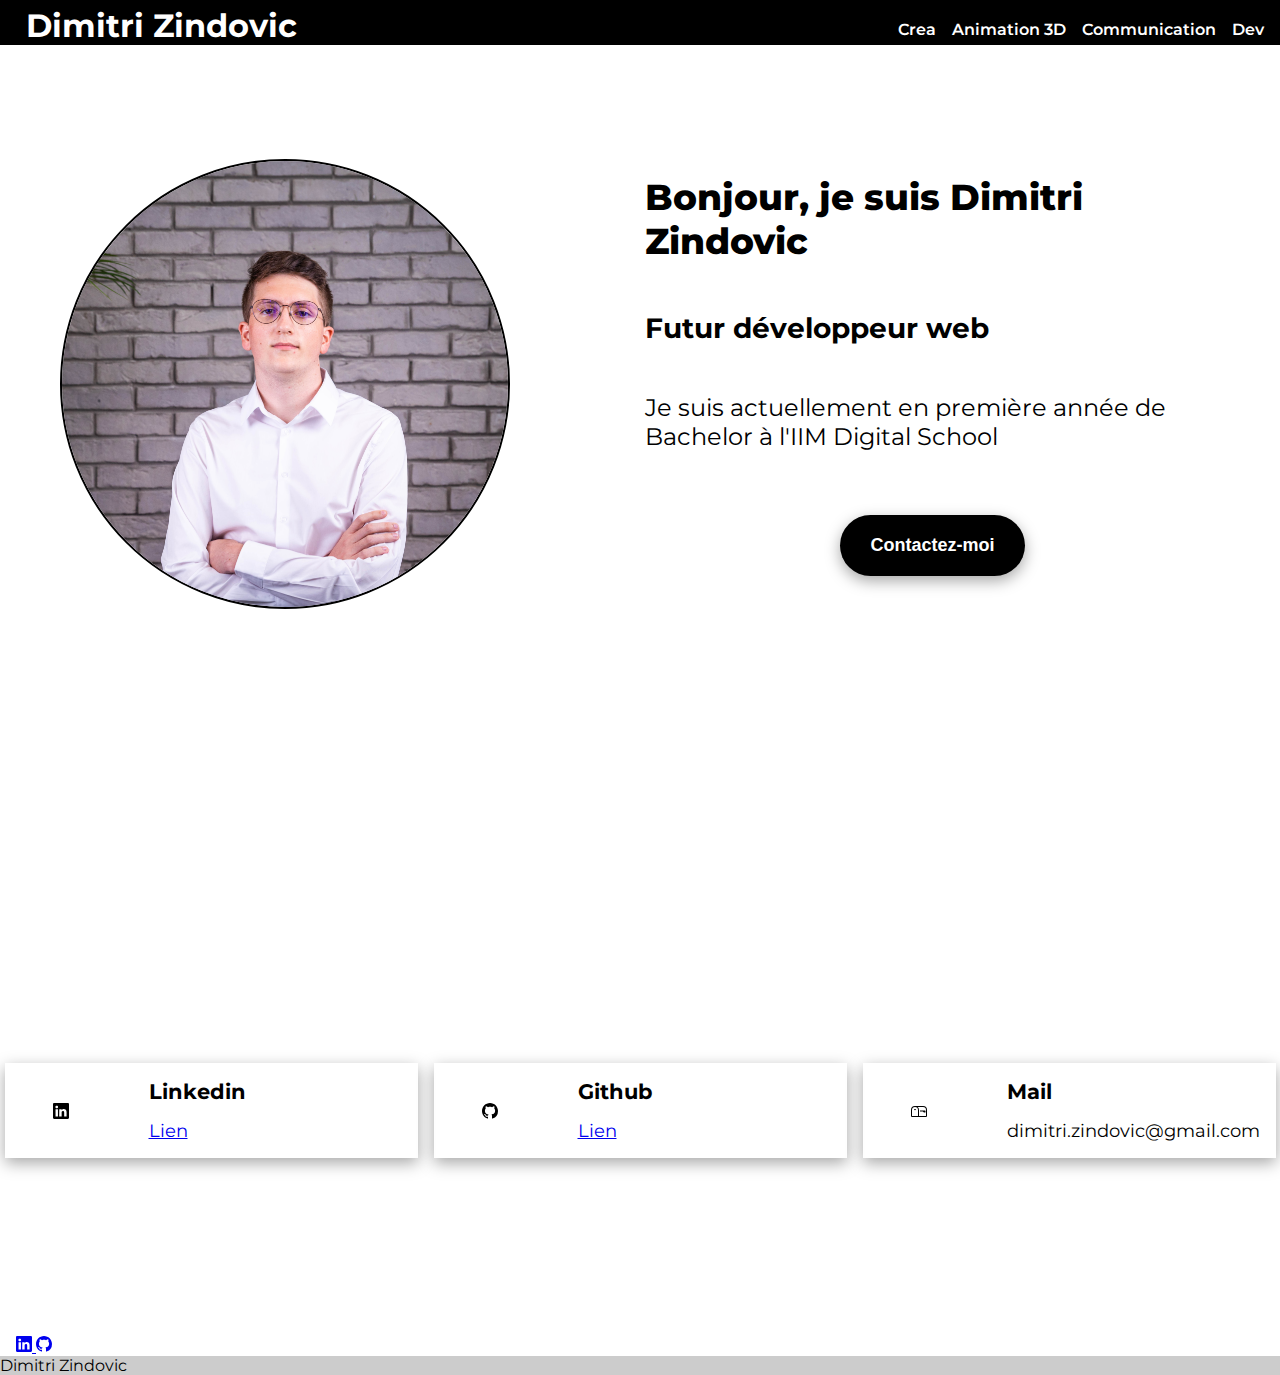
<file: index.html>
<!DOCTYPE html>
<html lang="en">
  <head>
    <meta charset="UTF-8" />
    <meta http-equiv="X-UA-Compatible" content="IE=edge" />
    <meta name="viewport" content="width=device-width, initial-scale=1.0" />
    <link rel="stylesheet" href="css/style.css" />
    <title>Portfolio Dimitri Zindovic</title>
    <link
      href="https://cdn.jsdelivr.net/npm/bootstrap@5.2.2/dist/css/bootstrap.min.css"
      rel="stylesheet"
      integrity="sha384-Zenh87qX5JnK2Jl0vWa8Ck2rdkQ2Bzep5IDxbcnCeuOxjzrPF/et3URy9Bv1WTRi"
      crossorigin="anonymous"
    />
  </head>
  <body>
    <header>
      <header>
        <nav class="navbar-perso">
          <div class="navbar navbar-title-perso"><h1>Dimitri Zindovic</h1></div>
          <ul class="nav-links-perso">
            <li class="nav-link-perso animate__animated animate__bounce">
              <a href="crea.html">Crea</a>
            </li>
            <li class="nav-link-perso animate__animated animate__bounce">
              <a href="animation.html">Animation 3D</a>
            </li>
            <li class="nav-link-perso animate__animated animate__bounce">
              <a href="communication.html">Communication</a>
            </li>
            <li class="nav-link-perso animate__animated animate__bounce">
              <a href="dev.html">Dev</a>
            </li>
          </ul>
        </nav>
    </header>
    <main>
      <br /><br />
      <div class="container main-container">
        <section class="section">
          <div class="section-avatar">
            <img
              class="avatar"
              src="images/avatar.jpg"
              alt="photo de Dimitri Zindovic"
            />
          </div>
          <div class="section section-texte">
            <h2 class="section-titre">Bonjour, je suis Dimitri Zindovic</h2>
            <h3>Futur développeur web</h3>
            <p>
              Je suis actuellement en première année de Bachelor à l'IIM Digital
              School
            </p>
            <div class="section section-2">
              <button class="btn-black">
                <a
                  href="https://www.linkedin.com/in/dimitri-zindovic-22456924b/"
                  >Contactez-moi</a
                >
              </button>
            </div>
          </div>
        </section>
        <br /><br /><br />
      </div>
      <div class="container-center">
        <section class="section section-cards-grid">
          <div class="card-shadow">
            <svg
              xmlns="http://www.w3.org/2000/svg"
              width="16"
              height="16"
              fill="currentColor"
              class="bi bi-linkedin card-perso"
              viewBox="0 0 16 16"
            >
              <path
                d="M0 1.146C0 .513.526 0 1.175 0h13.65C15.474 0 16 .513 16 1.146v13.708c0 .633-.526 1.146-1.175 1.146H1.175C.526 16 0 15.487 0 14.854V1.146zm4.943 12.248V6.169H2.542v7.225h2.401zm-1.2-8.212c.837 0 1.358-.554 1.358-1.248-.015-.709-.52-1.248-1.342-1.248-.822 0-1.359.54-1.359 1.248 0 .694.521 1.248 1.327 1.248h.016zm4.908 8.212V9.359c0-.216.016-.432.08-.586.173-.431.568-.878 1.232-.878.869 0 1.216.662 1.216 1.634v3.865h2.401V9.25c0-2.22-1.184-3.252-2.764-3.252-1.274 0-1.845.7-2.165 1.193v.025h-.016a5.54 5.54 0 0 1 .016-.025V6.169h-2.4c.03.678 0 7.225 0 7.225h2.4z"
              />
            </svg>
            <div class="card-content">
              <h3>Linkedin</h3>
              <p>
                <a href="https://www.linkedin.com/in/dimitri-zindovic-22456924b"
                  >Lien</a
                >
              </p>
            </div>
          </div>
          <div class="card-shadow">
            <svg
              xmlns="http://www.w3.org/2000/svg"
              width="16"
              height="16"
              fill="currentColor"
              class="bi bi-github"
              viewBox="0 0 16 16"
            >
              <path
                d="M8 0C3.58 0 0 3.58 0 8c0 3.54 2.29 6.53 5.47 7.59.4.07.55-.17.55-.38 0-.19-.01-.82-.01-1.49-2.01.37-2.53-.49-2.69-.94-.09-.23-.48-.94-.82-1.13-.28-.15-.68-.52-.01-.53.63-.01 1.08.58 1.23.82.72 1.21 1.87.87 2.33.66.07-.52.28-.87.51-1.07-1.78-.2-3.64-.89-3.64-3.95 0-.87.31-1.59.82-2.15-.08-.2-.36-1.02.08-2.12 0 0 .67-.21 2.2.82.64-.18 1.32-.27 2-.27.68 0 1.36.09 2 .27 1.53-1.04 2.2-.82 2.2-.82.44 1.1.16 1.92.08 2.12.51.56.82 1.27.82 2.15 0 3.07-1.87 3.75-3.65 3.95.29.25.54.73.54 1.48 0 1.07-.01 1.93-.01 2.2 0 .21.15.46.55.38A8.012 8.012 0 0 0 16 8c0-4.42-3.58-8-8-8z"
              />
            </svg>
            <div class="card-content">
              <h3>Github</h3>
              <p><a href="https://github.com/DimitriZindovic">Lien</a></p>
            </div>
          </div>
          <div class="card-shadow">
            <svg
              xmlns="http://www.w3.org/2000/svg"
              width="16"
              height="16"
              fill="currentColor"
              class="bi bi-mailbox"
              viewBox="0 0 16 16"
            >
              <path
                d="M4 4a3 3 0 0 0-3 3v6h6V7a3 3 0 0 0-3-3zm0-1h8a4 4 0 0 1 4 4v6a1 1 0 0 1-1 1H1a1 1 0 0 1-1-1V7a4 4 0 0 1 4-4zm2.646 1A3.99 3.99 0 0 1 8 7v6h7V7a3 3 0 0 0-3-3H6.646z"
              />
              <path
                d="M11.793 8.5H9v-1h5a.5.5 0 0 1 .5.5v1a.5.5 0 0 1-.5.5h-1a.5.5 0 0 1-.354-.146l-.853-.854zM5 7c0 .552-.448 0-1 0s-1 .552-1 0a1 1 0 0 1 2 0z"
              />
            </svg>
            <div class="card-content">
              <h3>Mail</h3>
              <p>dimitri.zindovic@gmail.com</p>
            </div>
          </div>
        </section>
      </div>
    </main>
    <footer class="footer bg-dark text-center text-white">
      <div class="container p-4 pb-0">
        <section class="mb-4">
          <a
            class="btn btn-outline-light btn-floating m-1"
            href="https://www.linkedin.com/in/dimitri-zindovic-22456924b"
            role="button"
            ><i class="fab fa-linkedin-in"></i>
            <svg
              xmlns="http://www.w3.org/2000/svg"
              width="16"
              height="16"
              fill="currentColor"
              class="bi bi-linkedin"
              viewBox="0 0 16 16"
            >
              <path
                d="M0 1.146C0 .513.526 0 1.175 0h13.65C15.474 0 16 .513 16 1.146v13.708c0 .633-.526 1.146-1.175 1.146H1.175C.526 16 0 15.487 0 14.854V1.146zm4.943 12.248V6.169H2.542v7.225h2.401zm-1.2-8.212c.837 0 1.358-.554 1.358-1.248-.015-.709-.52-1.248-1.342-1.248-.822 0-1.359.54-1.359 1.248 0 .694.521 1.248 1.327 1.248h.016zm4.908 8.212V9.359c0-.216.016-.432.08-.586.173-.431.568-.878 1.232-.878.869 0 1.216.662 1.216 1.634v3.865h2.401V9.25c0-2.22-1.184-3.252-2.764-3.252-1.274 0-1.845.7-2.165 1.193v.025h-.016a5.54 5.54 0 0 1 .016-.025V6.169h-2.4c.03.678 0 7.225 0 7.225h2.4z"
              />
            </svg>
          </a>
          <a
            class="btn btn-outline-light btn-floating m-1"
            href="https://github.com/DimitriZindovic"
            role="button"
          >
            <svg
              xmlns="http://www.w3.org/2000/svg"
              width="16"
              height="16"
              fill="currentColor"
              class="bi bi-github"
              viewBox="0 0 16 16"
            >
              <path
                d="M8 0C3.58 0 0 3.58 0 8c0 3.54 2.29 6.53 5.47 7.59.4.07.55-.17.55-.38 0-.19-.01-.82-.01-1.49-2.01.37-2.53-.49-2.69-.94-.09-.23-.48-.94-.82-1.13-.28-.15-.68-.52-.01-.53.63-.01 1.08.58 1.23.82.72 1.21 1.87.87 2.33.66.07-.52.28-.87.51-1.07-1.78-.2-3.64-.89-3.64-3.95 0-.87.31-1.59.82-2.15-.08-.2-.36-1.02.08-2.12 0 0 .67-.21 2.2.82.64-.18 1.32-.27 2-.27.68 0 1.36.09 2 .27 1.53-1.04 2.2-.82 2.2-.82.44 1.1.16 1.92.08 2.12.51.56.82 1.27.82 2.15 0 3.07-1.87 3.75-3.65 3.95.29.25.54.73.54 1.48 0 1.07-.01 1.93-.01 2.2 0 .21.15.46.55.38A8.012 8.012 0 0 0 16 8c0-4.42-3.58-8-8-8z"
              />
            </svg>
          </a>
        </section>
      </div>
      <div class="text-center p-3" style="background-color: rgba(0, 0, 0, 0.2)">
        Dimitri Zindovic
      </div>
    </footer>
    <script
      src="https://cdn.jsdelivr.net/npm/bootstrap@5.2.2/dist/js/bootstrap.bundle.min.js"
      integrity="sha384-OERcA2EqjJCMA+/3y+gxIOqMEjwtxJY7qPCqsdltbNJuaOe923+mo//f6V8Qbsw3"
      crossorigin="anonymous"
    ></script>
  </body>
</html>
</file>
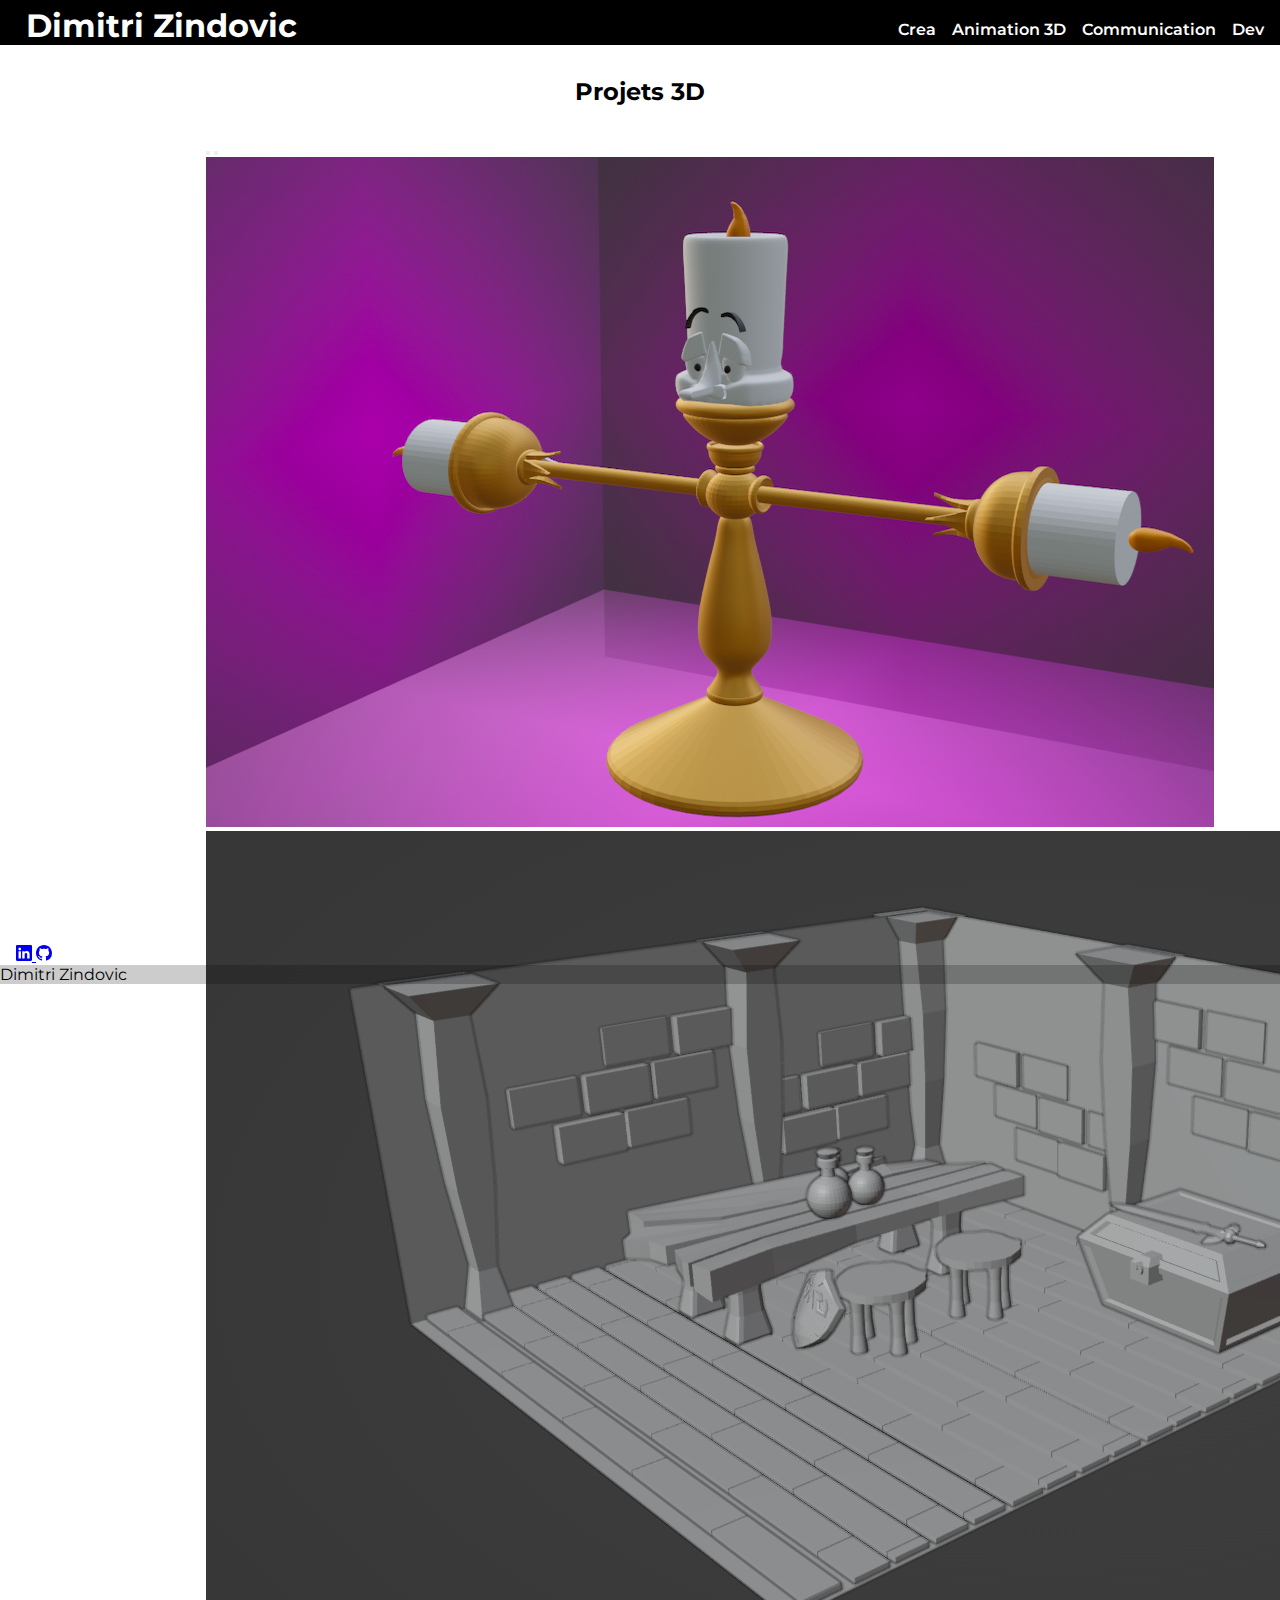
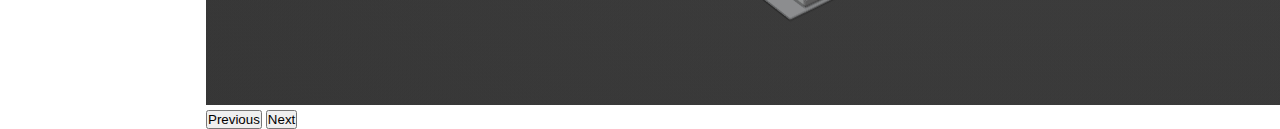
<file: animation.html>
<!DOCTYPE html>
<html lang="en">
  <head>
    <meta charset="UTF-8" />
    <meta http-equiv="X-UA-Compatible" content="IE=edge" />
    <meta name="viewport" content="width=device-width, initial-scale=1.0" />
    <link rel="stylesheet" href="css/style.css" />
    <title>Portfolio Dimitri Zindovic</title>
    <link
      href="https://cdn.jsdelivr.net/npm/bootstrap@5.2.2/dist/css/bootstrap.min.css"
      rel="stylesheet"
      integrity="sha384-Zenh87qX5JnK2Jl0vWa8Ck2rdkQ2Bzep5IDxbcnCeuOxjzrPF/et3URy9Bv1WTRi"
      crossorigin="anonymous"
    />
  </head>
  <body>
    <header>
      <header>
        <nav class="navbar-perso">
          <div class="navbar navbar-title-perso"><h1>Dimitri Zindovic</h1></div>
          <ul class="nav-links-perso">
            <li class="nav-link-perso animate__animated animate__bounce">
              <a href="crea.html">Crea</a>
            </li>
            <li class="nav-link-perso animate__animated animate__bounce">
              <a href="animation.html">Animation 3D</a>
            </li>
            <li class="nav-link-perso animate__animated animate__bounce">
              <a href="communication.html">Communication</a>
            </li>
            <li class="nav-link-perso animate__animated animate__bounce">
              <a href="dev.html">Dev</a>
            </li>
          </ul>
        </nav>
    </header>
    <main class="container main-container-center">
        <h2 class="container container-title">Projets 3D</h2>
        <div
          id="carouselExampleIndicators"
          class="carousel slide"
          data-bs-ride="true"
        >
          <div class="carousel-indicators">
            <button
              type="button"
              data-bs-target="#carouselExampleIndicators"
              data-bs-slide-to="0"
              class="active"
              aria-current="true"
              aria-label="Slide 1"
            ></button>
            <button
              type="button"
              data-bs-target="#carouselExampleIndicators"
              data-bs-slide-to="1"
              aria-label="Slide 2"
            ></button>
          </div>
          <div class="carousel-inner">
            <div class="carousel-item active">
              <img src="images/lumiere.png" class="d-block w-100" alt="..." />
            </div>
            <div class="carousel-item">
              <img src="images/zelda-scene.png" class="d-block w-100" alt="..." />
            </div>
          </div>
          <button
            class="carousel-control-prev"
            type="button"
            data-bs-target="#carouselExampleIndicators"
            data-bs-slide="prev"
          >
            <span class="carousel-control-prev-icon" aria-hidden="true"></span>
            <span class="visually-hidden">Previous</span>
          </button>
          <button
            class="carousel-control-next"
            type="button"
            data-bs-target="#carouselExampleIndicators"
            data-bs-slide="next"
          >
            <span class="carousel-control-next-icon" aria-hidden="true"></span>
            <span class="visually-hidden">Next</span>
          </button>
        </div>
    </main>
    <footer class="footer-perso bg-dark text-center text-white">
      <div class="container p-4 pb-0">
        <section class="mb-4">
          <a
            class="btn btn-outline-light btn-floating m-1"
            href="https://www.linkedin.com/in/dimitri-zindovic-22456924b"
            role="button"
            ><i class="fab fa-linkedin-in"></i>
            <svg
              xmlns="http://www.w3.org/2000/svg"
              width="16"
              height="16"
              fill="currentColor"
              class="bi bi-linkedin"
              viewBox="0 0 16 16"
            >
              <path
                d="M0 1.146C0 .513.526 0 1.175 0h13.65C15.474 0 16 .513 16 1.146v13.708c0 .633-.526 1.146-1.175 1.146H1.175C.526 16 0 15.487 0 14.854V1.146zm4.943 12.248V6.169H2.542v7.225h2.401zm-1.2-8.212c.837 0 1.358-.554 1.358-1.248-.015-.709-.52-1.248-1.342-1.248-.822 0-1.359.54-1.359 1.248 0 .694.521 1.248 1.327 1.248h.016zm4.908 8.212V9.359c0-.216.016-.432.08-.586.173-.431.568-.878 1.232-.878.869 0 1.216.662 1.216 1.634v3.865h2.401V9.25c0-2.22-1.184-3.252-2.764-3.252-1.274 0-1.845.7-2.165 1.193v.025h-.016a5.54 5.54 0 0 1 .016-.025V6.169h-2.4c.03.678 0 7.225 0 7.225h2.4z"
              />
            </svg>
          </a>
          <a
            class="btn btn-outline-light btn-floating m-1"
            href="https://github.com/DimitriZindovic"
            role="button"
          >
            <svg
              xmlns="http://www.w3.org/2000/svg"
              width="16"
              height="16"
              fill="currentColor"
              class="bi bi-github"
              viewBox="0 0 16 16"
            >
              <path
                d="M8 0C3.58 0 0 3.58 0 8c0 3.54 2.29 6.53 5.47 7.59.4.07.55-.17.55-.38 0-.19-.01-.82-.01-1.49-2.01.37-2.53-.49-2.69-.94-.09-.23-.48-.94-.82-1.13-.28-.15-.68-.52-.01-.53.63-.01 1.08.58 1.23.82.72 1.21 1.87.87 2.33.66.07-.52.28-.87.51-1.07-1.78-.2-3.64-.89-3.64-3.95 0-.87.31-1.59.82-2.15-.08-.2-.36-1.02.08-2.12 0 0 .67-.21 2.2.82.64-.18 1.32-.27 2-.27.68 0 1.36.09 2 .27 1.53-1.04 2.2-.82 2.2-.82.44 1.1.16 1.92.08 2.12.51.56.82 1.27.82 2.15 0 3.07-1.87 3.75-3.65 3.95.29.25.54.73.54 1.48 0 1.07-.01 1.93-.01 2.2 0 .21.15.46.55.38A8.012 8.012 0 0 0 16 8c0-4.42-3.58-8-8-8z"
              />
            </svg>
          </a>
        </section>
      </div>
      <div class="text-center p-3" style="background-color: rgba(0, 0, 0, 0.2)">
        Dimitri Zindovic
      </div>
    </footer>

    <script
      src="https://cdn.jsdelivr.net/npm/bootstrap@5.2.2/dist/js/bootstrap.bundle.min.js"
      integrity="sha384-OERcA2EqjJCMA+/3y+gxIOqMEjwtxJY7qPCqsdltbNJuaOe923+mo//f6V8Qbsw3"
      crossorigin="anonymous"
    ></script>
  </body>
</html>
</file>
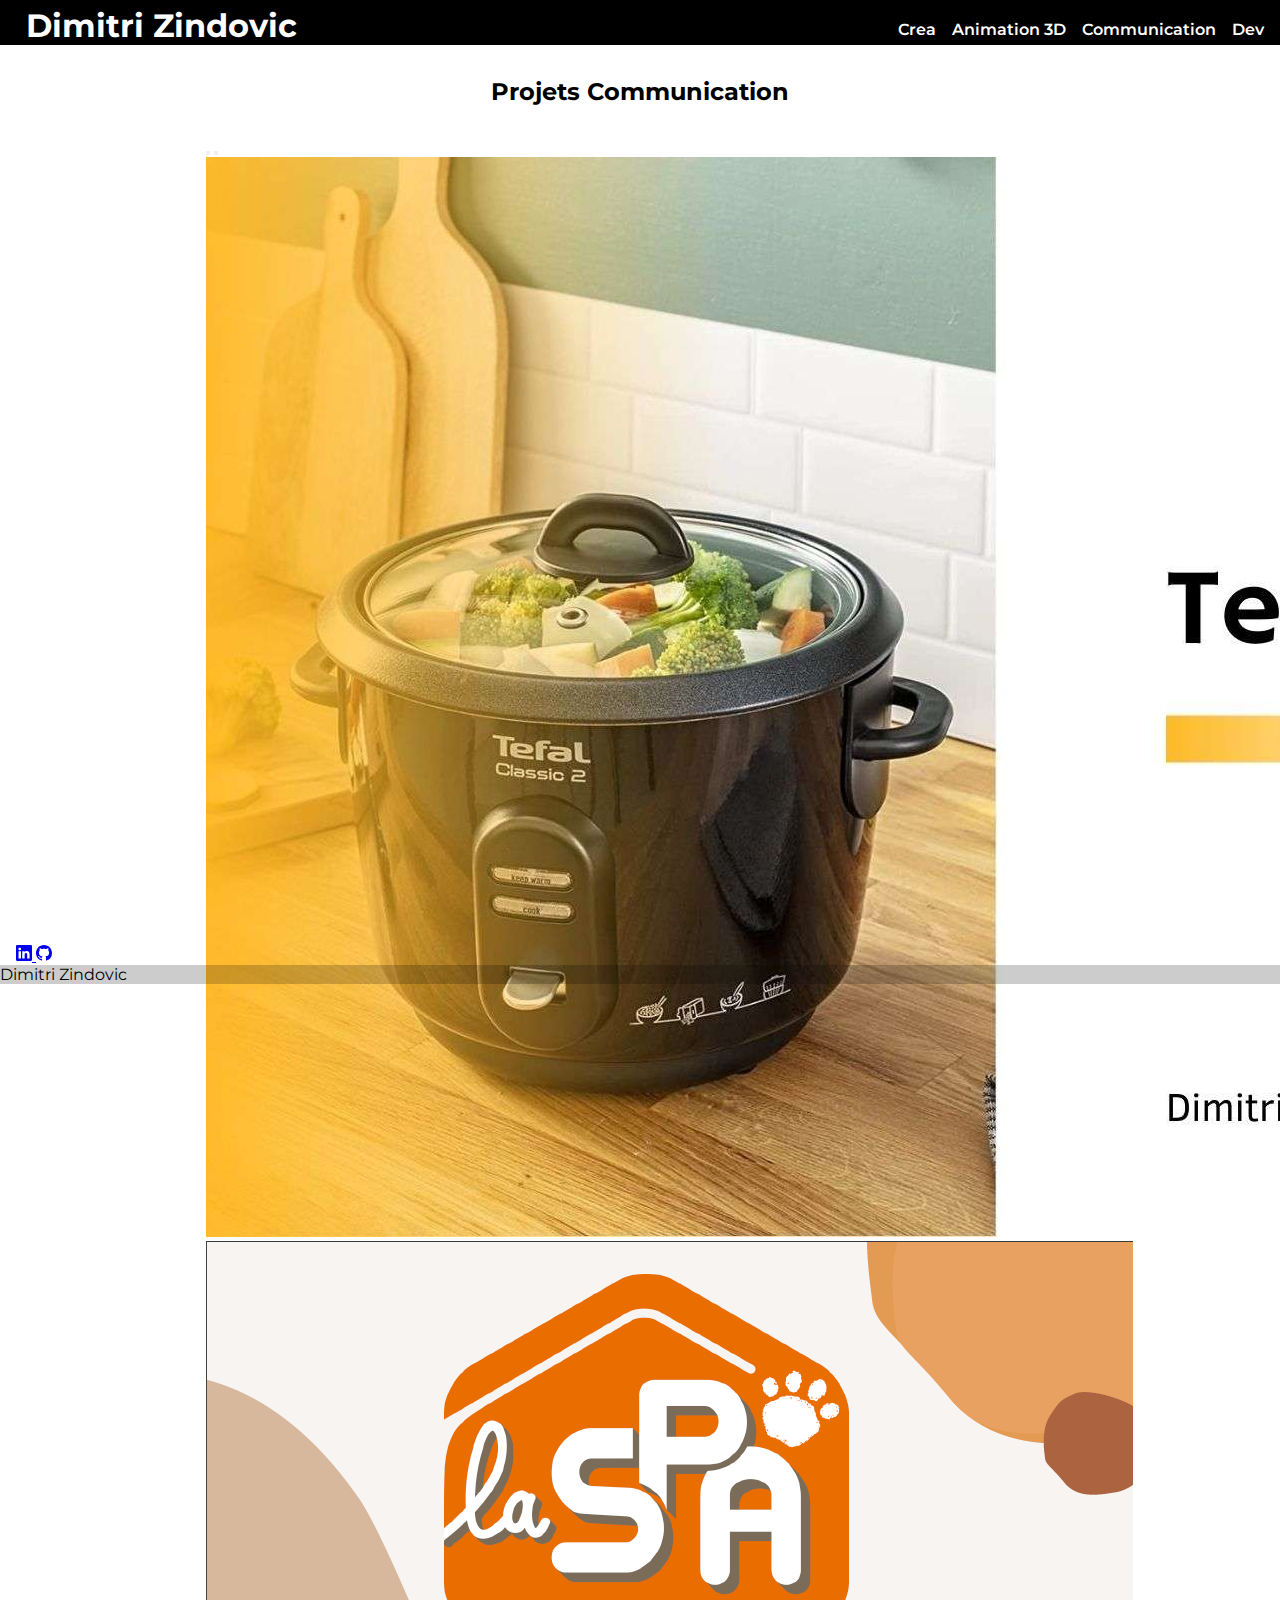
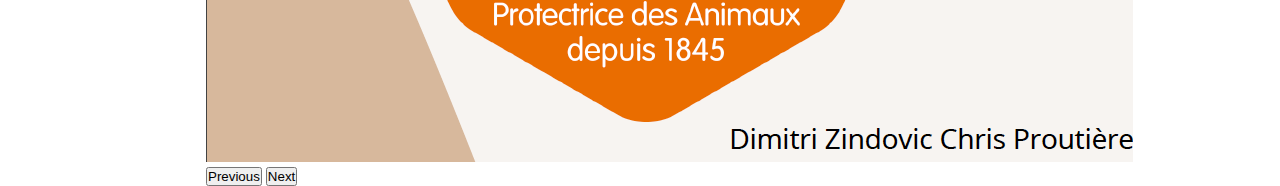
<file: communication.html>
<!DOCTYPE html>
<html lang="en">
  <head>
    <meta charset="UTF-8" />
    <meta http-equiv="X-UA-Compatible" content="IE=edge" />
    <meta name="viewport" content="width=device-width, initial-scale=1.0" />
    <link rel="stylesheet" href="css/style.css" />
    <title>Portfolio Dimitri Zindovic</title>
    <link
      href="https://cdn.jsdelivr.net/npm/bootstrap@5.2.2/dist/css/bootstrap.min.css"
      rel="stylesheet"
      integrity="sha384-Zenh87qX5JnK2Jl0vWa8Ck2rdkQ2Bzep5IDxbcnCeuOxjzrPF/et3URy9Bv1WTRi"
      crossorigin="anonymous"
    />
  </head>
  <body>
    <header>
      <header>
        <nav class="navbar-perso">
          <div class="navbar navbar-title-perso"><h1>Dimitri Zindovic</h1></div>
          <ul class="nav-links-perso">
            <li class="nav-link-perso animate__animated animate__bounce">
              <a href="crea.html">Crea</a>
            </li>
            <li class="nav-link-perso animate__animated animate__bounce">
              <a href="animation.html">Animation 3D</a>
            </li>
            <li class="nav-link-perso animate__animated animate__bounce">
              <a href="communication.html">Communication</a>
            </li>
            <li class="nav-link-perso animate__animated animate__bounce">
              <a href="dev.html">Dev</a>
            </li>
          </ul>
        </nav>
    </header>
    <main class="container main-container-center">
        <h2 class="container container-title">Projets Communication</h2>
        <div
          id="carouselExampleIndicators"
          class="carousel slide"
          data-bs-ride="true"
        >
          <div class="carousel-indicators">
            <button
              type="button"
              data-bs-target="#carouselExampleIndicators"
              data-bs-slide-to="0"
              class="active"
              aria-current="true"
              aria-label="Slide 1"
            ></button>
            <button
              type="button"
              data-bs-target="#carouselExampleIndicators"
              data-bs-slide-to="1"
              aria-label="Slide 2"
            ></button>
          </div>
          <div class="carousel-inner">
            <div class="carousel-item active">
              <img src="images/presentation-tefal.jpg" class="d-block w-100" alt="..." />
            </div>
            <div class="carousel-item">
              <img src="images/spa-presentation.png" class="d-block w-100" alt="..." />
            </div>
          </div>
          <button
            class="carousel-control-prev"
            type="button"
            data-bs-target="#carouselExampleIndicators"
            data-bs-slide="prev"
          >
            <span class="carousel-control-prev-icon" aria-hidden="true"></span>
            <span class="visually-hidden">Previous</span>
          </button>
          <button
            class="carousel-control-next"
            type="button"
            data-bs-target="#carouselExampleIndicators"
            data-bs-slide="next"
          >
            <span class="carousel-control-next-icon" aria-hidden="true"></span>
            <span class="visually-hidden">Next</span>
          </button>
        </div>
    </main>
    <footer class="footer-perso bg-dark text-center text-white">
      <div class="container p-4 pb-0">
        <section class="mb-4">
          <a
            class="btn btn-outline-light btn-floating m-1"
            href="https://www.linkedin.com/in/dimitri-zindovic-22456924b"
            role="button"
            ><i class="fab fa-linkedin-in"></i>
            <svg
              xmlns="http://www.w3.org/2000/svg"
              width="16"
              height="16"
              fill="currentColor"
              class="bi bi-linkedin"
              viewBox="0 0 16 16"
            >
              <path
                d="M0 1.146C0 .513.526 0 1.175 0h13.65C15.474 0 16 .513 16 1.146v13.708c0 .633-.526 1.146-1.175 1.146H1.175C.526 16 0 15.487 0 14.854V1.146zm4.943 12.248V6.169H2.542v7.225h2.401zm-1.2-8.212c.837 0 1.358-.554 1.358-1.248-.015-.709-.52-1.248-1.342-1.248-.822 0-1.359.54-1.359 1.248 0 .694.521 1.248 1.327 1.248h.016zm4.908 8.212V9.359c0-.216.016-.432.08-.586.173-.431.568-.878 1.232-.878.869 0 1.216.662 1.216 1.634v3.865h2.401V9.25c0-2.22-1.184-3.252-2.764-3.252-1.274 0-1.845.7-2.165 1.193v.025h-.016a5.54 5.54 0 0 1 .016-.025V6.169h-2.4c.03.678 0 7.225 0 7.225h2.4z"
              />
            </svg>
          </a>
          <a
            class="btn btn-outline-light btn-floating m-1"
            href="https://github.com/DimitriZindovic"
            role="button"
          >
            <svg
              xmlns="http://www.w3.org/2000/svg"
              width="16"
              height="16"
              fill="currentColor"
              class="bi bi-github"
              viewBox="0 0 16 16"
            >
              <path
                d="M8 0C3.58 0 0 3.58 0 8c0 3.54 2.29 6.53 5.47 7.59.4.07.55-.17.55-.38 0-.19-.01-.82-.01-1.49-2.01.37-2.53-.49-2.69-.94-.09-.23-.48-.94-.82-1.13-.28-.15-.68-.52-.01-.53.63-.01 1.08.58 1.23.82.72 1.21 1.87.87 2.33.66.07-.52.28-.87.51-1.07-1.78-.2-3.64-.89-3.64-3.95 0-.87.31-1.59.82-2.15-.08-.2-.36-1.02.08-2.12 0 0 .67-.21 2.2.82.64-.18 1.32-.27 2-.27.68 0 1.36.09 2 .27 1.53-1.04 2.2-.82 2.2-.82.44 1.1.16 1.92.08 2.12.51.56.82 1.27.82 2.15 0 3.07-1.87 3.75-3.65 3.95.29.25.54.73.54 1.48 0 1.07-.01 1.93-.01 2.2 0 .21.15.46.55.38A8.012 8.012 0 0 0 16 8c0-4.42-3.58-8-8-8z"
              />
            </svg>
          </a>
        </section>
      </div>
      <div class="text-center p-3" style="background-color: rgba(0, 0, 0, 0.2)">
        Dimitri Zindovic
      </div>
    </footer>

    <script
      src="https://cdn.jsdelivr.net/npm/bootstrap@5.2.2/dist/js/bootstrap.bundle.min.js"
      integrity="sha384-OERcA2EqjJCMA+/3y+gxIOqMEjwtxJY7qPCqsdltbNJuaOe923+mo//f6V8Qbsw3"
      crossorigin="anonymous"
    ></script>
  </body>
</html>
</file>
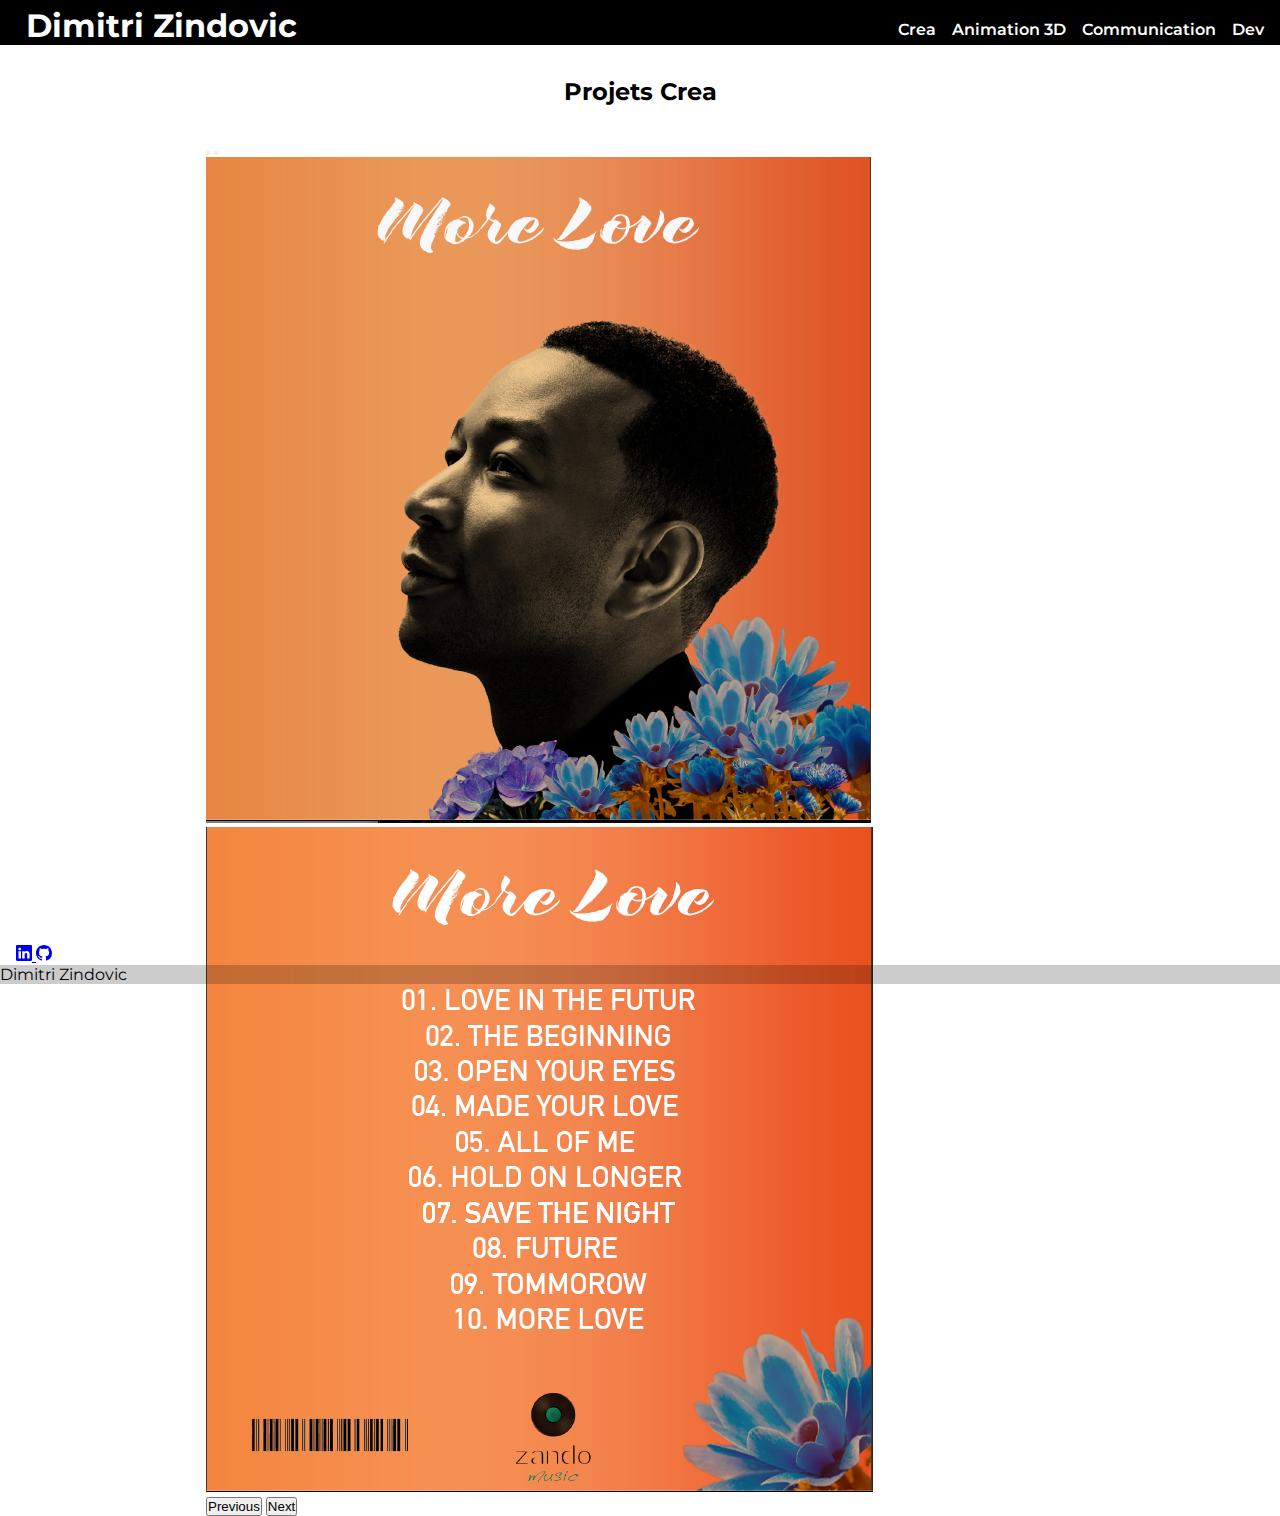
<file: crea.html>
<!DOCTYPE html>
<html lang="en">
  <head>
    <meta charset="UTF-8" />
    <meta http-equiv="X-UA-Compatible" content="IE=edge" />
    <meta name="viewport" content="width=device-width, initial-scale=1.0" />
    <link rel="stylesheet" href="css/style.css" />
    <title>Portfolio Dimitri Zindovic</title>
    <link
      href="https://cdn.jsdelivr.net/npm/bootstrap@5.2.2/dist/css/bootstrap.min.css"
      rel="stylesheet"
      integrity="sha384-Zenh87qX5JnK2Jl0vWa8Ck2rdkQ2Bzep5IDxbcnCeuOxjzrPF/et3URy9Bv1WTRi"
      crossorigin="anonymous"
    />
  </head>
  <body>
    <header>
      <header>
        <nav class="navbar-perso">
          <div class="navbar navbar-title-perso"><h1>Dimitri Zindovic</h1></div>
          <ul class="nav-links-perso">
            <li class="nav-link-perso animate__animated animate__bounce">
              <a href="crea.html">Crea</a>
            </li>
            <li class="nav-link-perso animate__animated animate__bounce">
              <a href="animation.html">Animation 3D</a>
            </li>
            <li class="nav-link-perso animate__animated animate__bounce">
              <a href="communication.html">Communication</a>
            </li>
            <li class="nav-link-perso animate__animated animate__bounce">
              <a href="dev.html">Dev</a>
            </li>
          </ul>
        </nav>
    </header>
    <main class="container main-container-center">
        <h2 class="container container-title">Projets Crea</h2>
        <div
          id="carouselExampleIndicators"
          class="carousel slide"
          data-bs-ride="true"
        >
          <div class="carousel-indicators">
            <button
              type="button"
              data-bs-target="#carouselExampleIndicators"
              data-bs-slide-to="0"
              class="active"
              aria-current="true"
              aria-label="Slide 1"
            ></button>
            <button
              type="button"
              data-bs-target="#carouselExampleIndicators"
              data-bs-slide-to="1"
              aria-label="Slide 2"
            ></button>
          </div>
          <div class="carousel-inner">
            <div class="carousel-item active">
              <img src="images/cover.png" class="d-block w-100" alt="..." />
            </div>
            <div class="carousel-item">
              <img src="images/back.png" class="d-block w-100" alt="..." />
            </div>
          </div>
          <button
            class="carousel-control-prev"
            type="button"
            data-bs-target="#carouselExampleIndicators"
            data-bs-slide="prev"
          >
            <span class="carousel-control-prev-icon" aria-hidden="true"></span>
            <span class="visually-hidden">Previous</span>
          </button>
          <button
            class="carousel-control-next"
            type="button"
            data-bs-target="#carouselExampleIndicators"
            data-bs-slide="next"
          >
            <span class="carousel-control-next-icon" aria-hidden="true"></span>
            <span class="visually-hidden">Next</span>
          </button>
        </div>
    </main>
    <footer class="footer-perso bg-dark text-center text-white">
      <div class="container p-4 pb-0">
        <section class="mb-4">
          <a
            class="btn btn-outline-light btn-floating m-1"
            href="https://www.linkedin.com/in/dimitri-zindovic-22456924b"
            role="button"
            ><i class="fab fa-linkedin-in"></i>
            <svg
              xmlns="http://www.w3.org/2000/svg"
              width="16"
              height="16"
              fill="currentColor"
              class="bi bi-linkedin"
              viewBox="0 0 16 16"
            >
              <path
                d="M0 1.146C0 .513.526 0 1.175 0h13.65C15.474 0 16 .513 16 1.146v13.708c0 .633-.526 1.146-1.175 1.146H1.175C.526 16 0 15.487 0 14.854V1.146zm4.943 12.248V6.169H2.542v7.225h2.401zm-1.2-8.212c.837 0 1.358-.554 1.358-1.248-.015-.709-.52-1.248-1.342-1.248-.822 0-1.359.54-1.359 1.248 0 .694.521 1.248 1.327 1.248h.016zm4.908 8.212V9.359c0-.216.016-.432.08-.586.173-.431.568-.878 1.232-.878.869 0 1.216.662 1.216 1.634v3.865h2.401V9.25c0-2.22-1.184-3.252-2.764-3.252-1.274 0-1.845.7-2.165 1.193v.025h-.016a5.54 5.54 0 0 1 .016-.025V6.169h-2.4c.03.678 0 7.225 0 7.225h2.4z"
              />
            </svg>
          </a>
          <a
            class="btn btn-outline-light btn-floating m-1"
            href="https://github.com/DimitriZindovic"
            role="button"
          >
            <svg
              xmlns="http://www.w3.org/2000/svg"
              width="16"
              height="16"
              fill="currentColor"
              class="bi bi-github"
              viewBox="0 0 16 16"
            >
              <path
                d="M8 0C3.58 0 0 3.58 0 8c0 3.54 2.29 6.53 5.47 7.59.4.07.55-.17.55-.38 0-.19-.01-.82-.01-1.49-2.01.37-2.53-.49-2.69-.94-.09-.23-.48-.94-.82-1.13-.28-.15-.68-.52-.01-.53.63-.01 1.08.58 1.23.82.72 1.21 1.87.87 2.33.66.07-.52.28-.87.51-1.07-1.78-.2-3.64-.89-3.64-3.95 0-.87.31-1.59.82-2.15-.08-.2-.36-1.02.08-2.12 0 0 .67-.21 2.2.82.64-.18 1.32-.27 2-.27.68 0 1.36.09 2 .27 1.53-1.04 2.2-.82 2.2-.82.44 1.1.16 1.92.08 2.12.51.56.82 1.27.82 2.15 0 3.07-1.87 3.75-3.65 3.95.29.25.54.73.54 1.48 0 1.07-.01 1.93-.01 2.2 0 .21.15.46.55.38A8.012 8.012 0 0 0 16 8c0-4.42-3.58-8-8-8z"
              />
            </svg>
          </a>
        </section>
      </div>
      <div class="text-center p-3" style="background-color: rgba(0, 0, 0, 0.2)">
        Dimitri Zindovic
      </div>
    </footer>

    <script
      src="https://cdn.jsdelivr.net/npm/bootstrap@5.2.2/dist/js/bootstrap.bundle.min.js"
      integrity="sha384-OERcA2EqjJCMA+/3y+gxIOqMEjwtxJY7qPCqsdltbNJuaOe923+mo//f6V8Qbsw3"
      crossorigin="anonymous"
    ></script>
  </body>
</html>
</file>
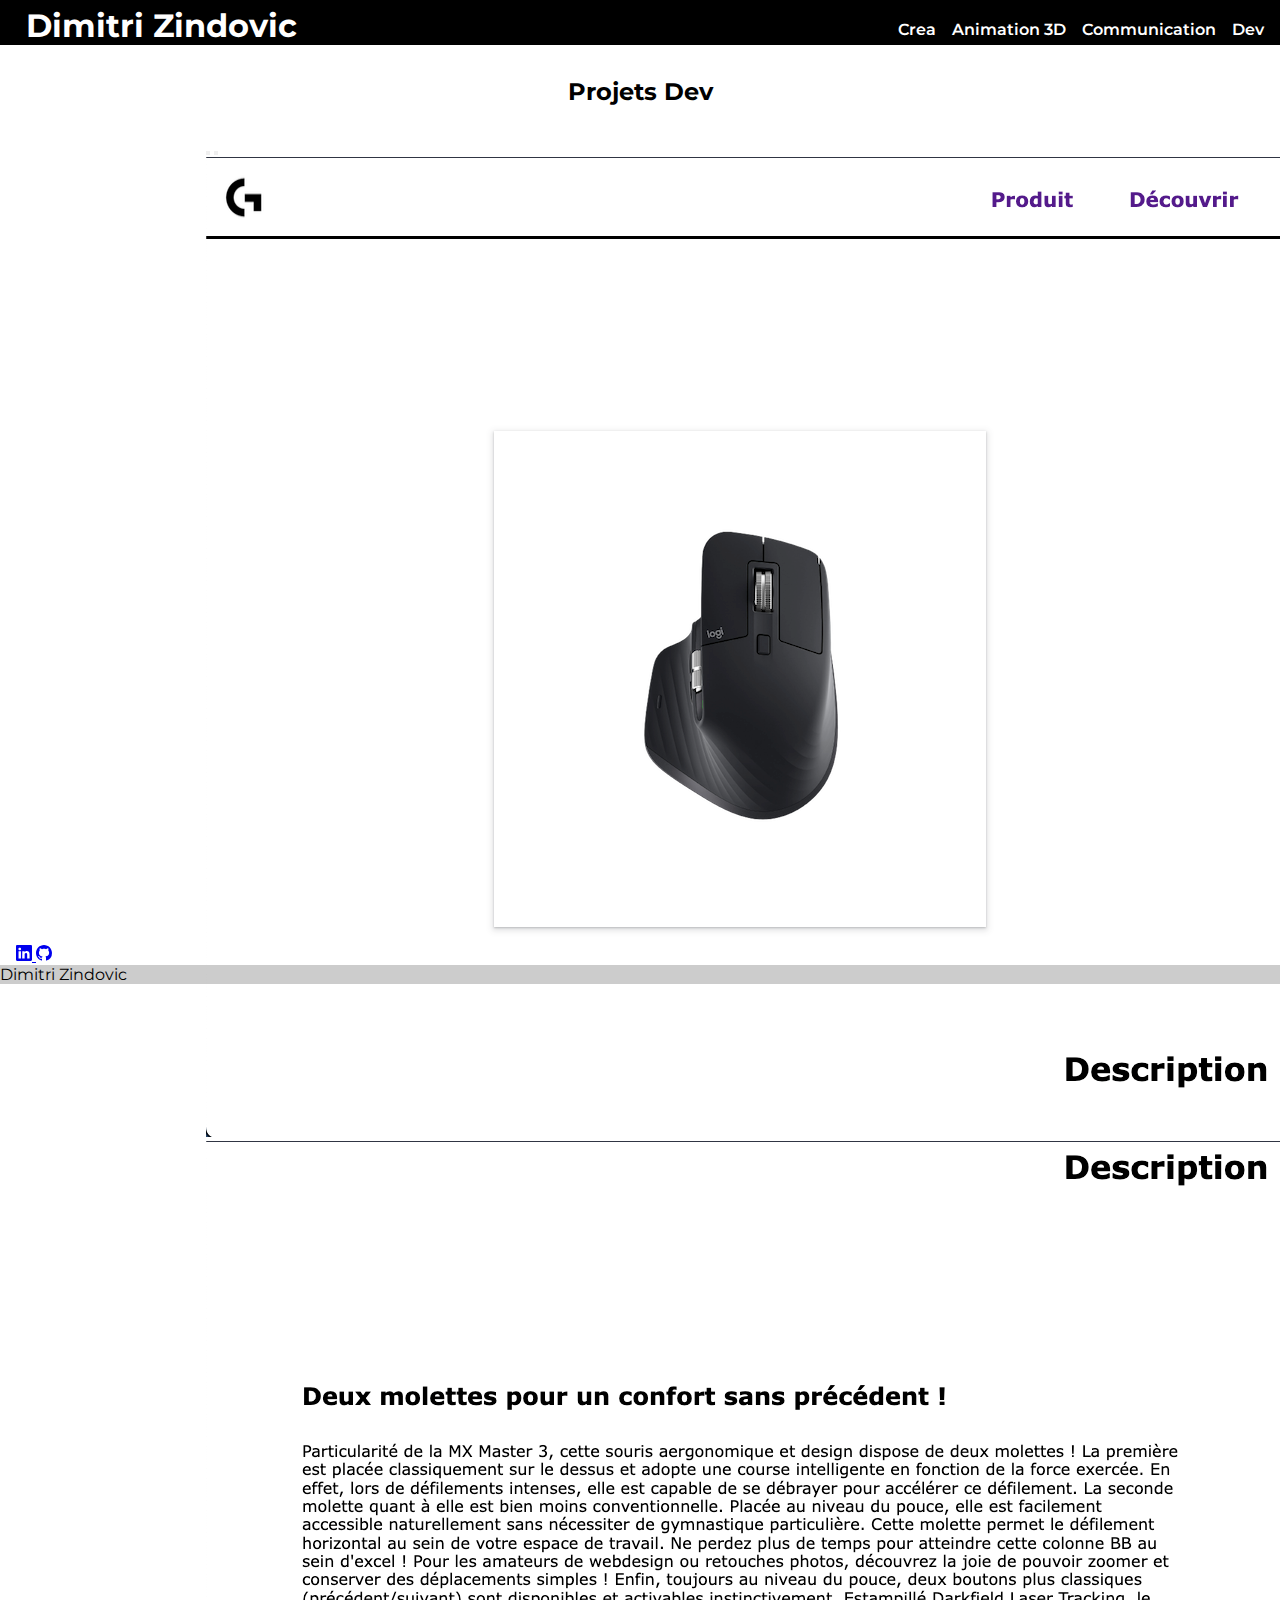
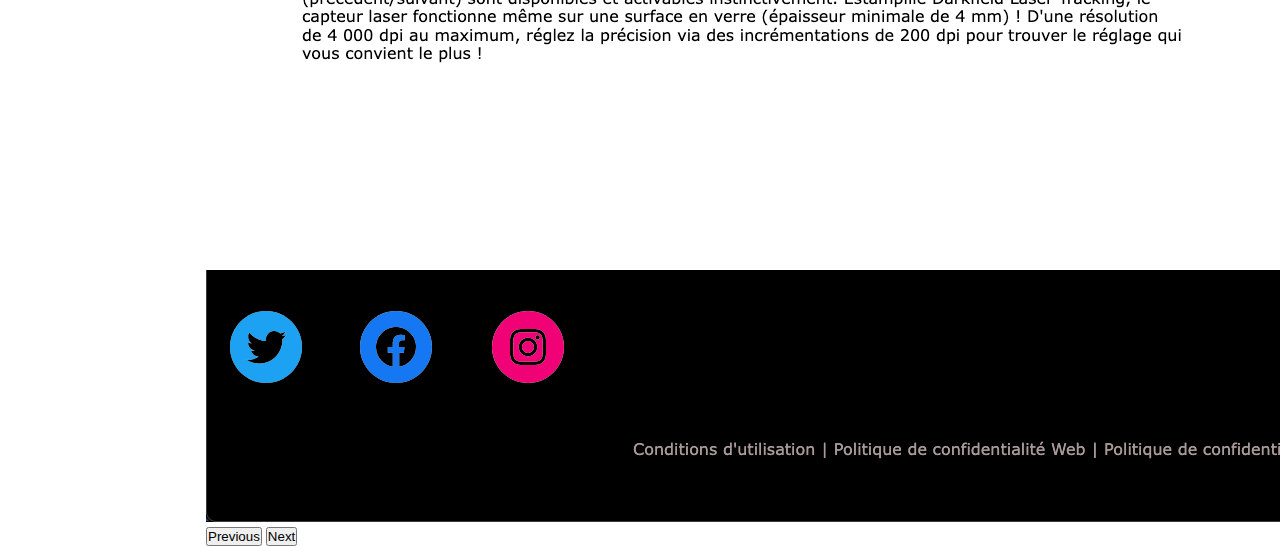
<file: dev.html>
<!DOCTYPE html>
<html lang="en">
  <head>
    <meta charset="UTF-8" />
    <meta http-equiv="X-UA-Compatible" content="IE=edge" />
    <meta name="viewport" content="width=device-width, initial-scale=1.0" />
    <link rel="stylesheet" href="css/style.css" />
    <title>Portfolio Dimitri Zindovic</title>
    <link
      href="https://cdn.jsdelivr.net/npm/bootstrap@5.2.2/dist/css/bootstrap.min.css"
      rel="stylesheet"
      integrity="sha384-Zenh87qX5JnK2Jl0vWa8Ck2rdkQ2Bzep5IDxbcnCeuOxjzrPF/et3URy9Bv1WTRi"
      crossorigin="anonymous"
    />
  </head>
  <body>
    <header>
      <header>
        <nav class="navbar-perso">
          <div class="navbar navbar-title-perso"><h1>Dimitri Zindovic</h1></div>
          <ul class="nav-links-perso">
            <li class="nav-link-perso animate__animated animate__bounce">
              <a href="crea.html">Crea</a>
            </li>
            <li class="nav-link-perso animate__animated animate__bounce">
              <a href="animation.html">Animation 3D</a>
            </li>
            <li class="nav-link-perso animate__animated animate__bounce">
              <a href="communication.html">Communication</a>
            </li>
            <li class="nav-link-perso animate__animated animate__bounce">
              <a href="dev.html">Dev</a>
            </li>
          </ul>
        </nav>
    </header>
    <main class="container main-container-center">
        <h2 class="container container-title">Projets Dev</h2>
        <div
          id="carouselExampleIndicators"
          class="carousel slide"
          data-bs-ride="true"
        >
          <div class="carousel-indicators">
            <button
              type="button"
              data-bs-target="#carouselExampleIndicators"
              data-bs-slide-to="0"
              class="active"
              aria-current="true"
              aria-label="Slide 1"
            ></button>
            <button
              type="button"
              data-bs-target="#carouselExampleIndicators"
              data-bs-slide-to="1"
              aria-label="Slide 2"
            ></button>
          </div>
          <div class="carousel-inner">
            <div class="carousel-item active">
              <img src="images/website-1.png" class="d-block w-100" alt="..." />
            </div>
            <div class="carousel-item">
              <img src="images/website-2.png" class="d-block w-100" alt="..." />
            </div>
          </div>
          <button
            class="carousel-control-prev"
            type="button"
            data-bs-target="#carouselExampleIndicators"
            data-bs-slide="prev"
          >
            <span class="carousel-control-prev-icon" aria-hidden="true"></span>
            <span class="visually-hidden">Previous</span>
          </button>
          <button
            class="carousel-control-next"
            type="button"
            data-bs-target="#carouselExampleIndicators"
            data-bs-slide="next"
          >
            <span class="carousel-control-next-icon" aria-hidden="true"></span>
            <span class="visually-hidden">Next</span>
          </button>
        </div>
    </main>
    <footer class="footer-perso bg-dark text-center text-white">
      <div class="container p-4 pb-0">
        <section class="mb-4">
          <a
            class="btn btn-outline-light btn-floating m-1"
            href="https://www.linkedin.com/in/dimitri-zindovic-22456924b"
            role="button"
            ><i class="fab fa-linkedin-in"></i>
            <svg
              xmlns="http://www.w3.org/2000/svg"
              width="16"
              height="16"
              fill="currentColor"
              class="bi bi-linkedin"
              viewBox="0 0 16 16"
            >
              <path
                d="M0 1.146C0 .513.526 0 1.175 0h13.65C15.474 0 16 .513 16 1.146v13.708c0 .633-.526 1.146-1.175 1.146H1.175C.526 16 0 15.487 0 14.854V1.146zm4.943 12.248V6.169H2.542v7.225h2.401zm-1.2-8.212c.837 0 1.358-.554 1.358-1.248-.015-.709-.52-1.248-1.342-1.248-.822 0-1.359.54-1.359 1.248 0 .694.521 1.248 1.327 1.248h.016zm4.908 8.212V9.359c0-.216.016-.432.08-.586.173-.431.568-.878 1.232-.878.869 0 1.216.662 1.216 1.634v3.865h2.401V9.25c0-2.22-1.184-3.252-2.764-3.252-1.274 0-1.845.7-2.165 1.193v.025h-.016a5.54 5.54 0 0 1 .016-.025V6.169h-2.4c.03.678 0 7.225 0 7.225h2.4z"
              />
            </svg>
          </a>
          <a
            class="btn btn-outline-light btn-floating m-1"
            href="https://github.com/DimitriZindovic"
            role="button"
          >
            <svg
              xmlns="http://www.w3.org/2000/svg"
              width="16"
              height="16"
              fill="currentColor"
              class="bi bi-github"
              viewBox="0 0 16 16"
            >
              <path
                d="M8 0C3.58 0 0 3.58 0 8c0 3.54 2.29 6.53 5.47 7.59.4.07.55-.17.55-.38 0-.19-.01-.82-.01-1.49-2.01.37-2.53-.49-2.69-.94-.09-.23-.48-.94-.82-1.13-.28-.15-.68-.52-.01-.53.63-.01 1.08.58 1.23.82.72 1.21 1.87.87 2.33.66.07-.52.28-.87.51-1.07-1.78-.2-3.64-.89-3.64-3.95 0-.87.31-1.59.82-2.15-.08-.2-.36-1.02.08-2.12 0 0 .67-.21 2.2.82.64-.18 1.32-.27 2-.27.68 0 1.36.09 2 .27 1.53-1.04 2.2-.82 2.2-.82.44 1.1.16 1.92.08 2.12.51.56.82 1.27.82 2.15 0 3.07-1.87 3.75-3.65 3.95.29.25.54.73.54 1.48 0 1.07-.01 1.93-.01 2.2 0 .21.15.46.55.38A8.012 8.012 0 0 0 16 8c0-4.42-3.58-8-8-8z"
              />
            </svg>
          </a>
        </section>
      </div>
      <div class="text-center p-3" style="background-color: rgba(0, 0, 0, 0.2)">
        Dimitri Zindovic
      </div>
    </footer>

    <script
      src="https://cdn.jsdelivr.net/npm/bootstrap@5.2.2/dist/js/bootstrap.bundle.min.js"
      integrity="sha384-OERcA2EqjJCMA+/3y+gxIOqMEjwtxJY7qPCqsdltbNJuaOe923+mo//f6V8Qbsw3"
      crossorigin="anonymous"
    ></script>
  </body>
</html>
</file>
<file: css/style.css>
@import url("https://fonts.googleapis.com/css2?family=Montserrat:ital,wght@0,300;0,400;0,500;0,600;0,700;0,800;1,300;1,400;1,500;1,600;1,700&display=swap");
@import url("components/containers.css");
@import url("components/presentation.css");
@import url("components/buttons.css");
@import url("components/avatar.css");
@import url("components/navbar.css");
@import url("components/section.css");
@import url("components/footer.css");
@import url("components/card.css");
@import url("components/animate.css");

* {
  padding: 0;
  margin: 0;
  box-sizing: border-box;
}

html,
body {
  height: 100vh inherit;
  font-family: "Montserrat", sans-serif !important;
  background-color: white;
}
</file>
